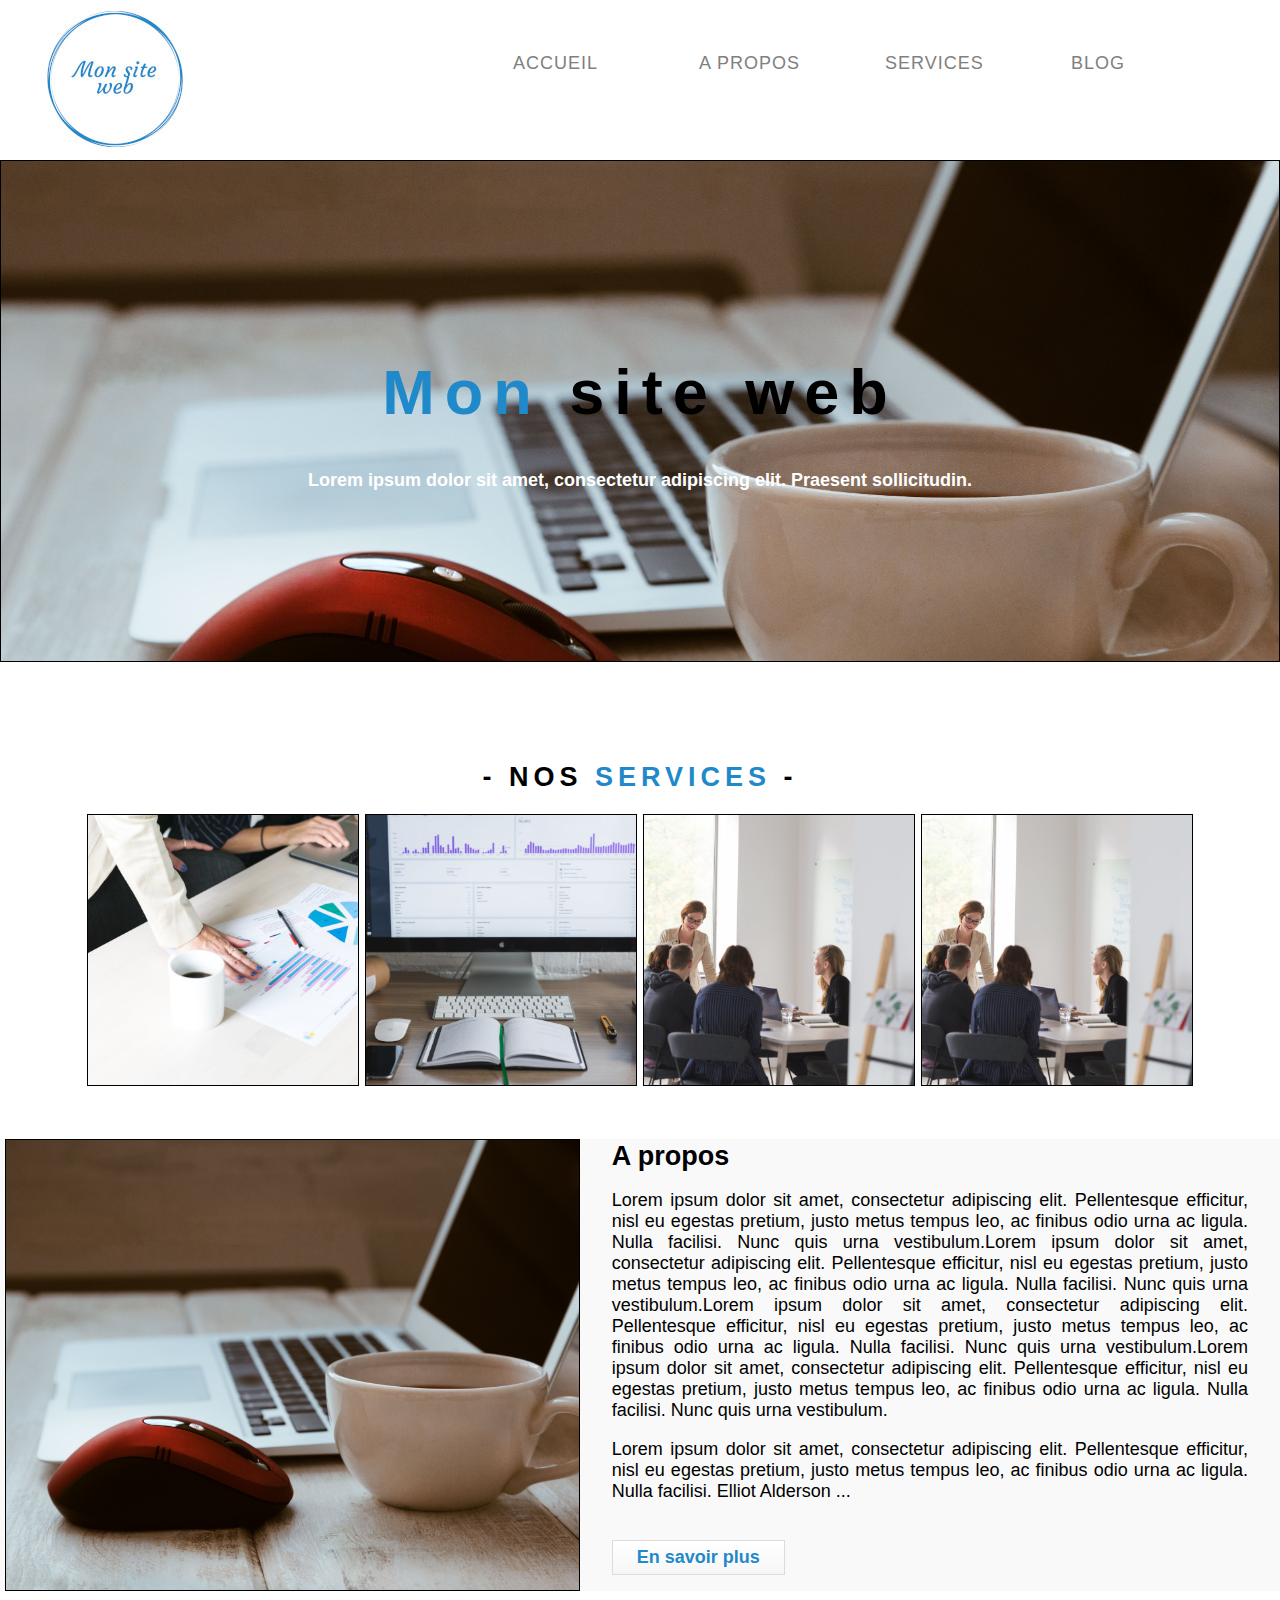
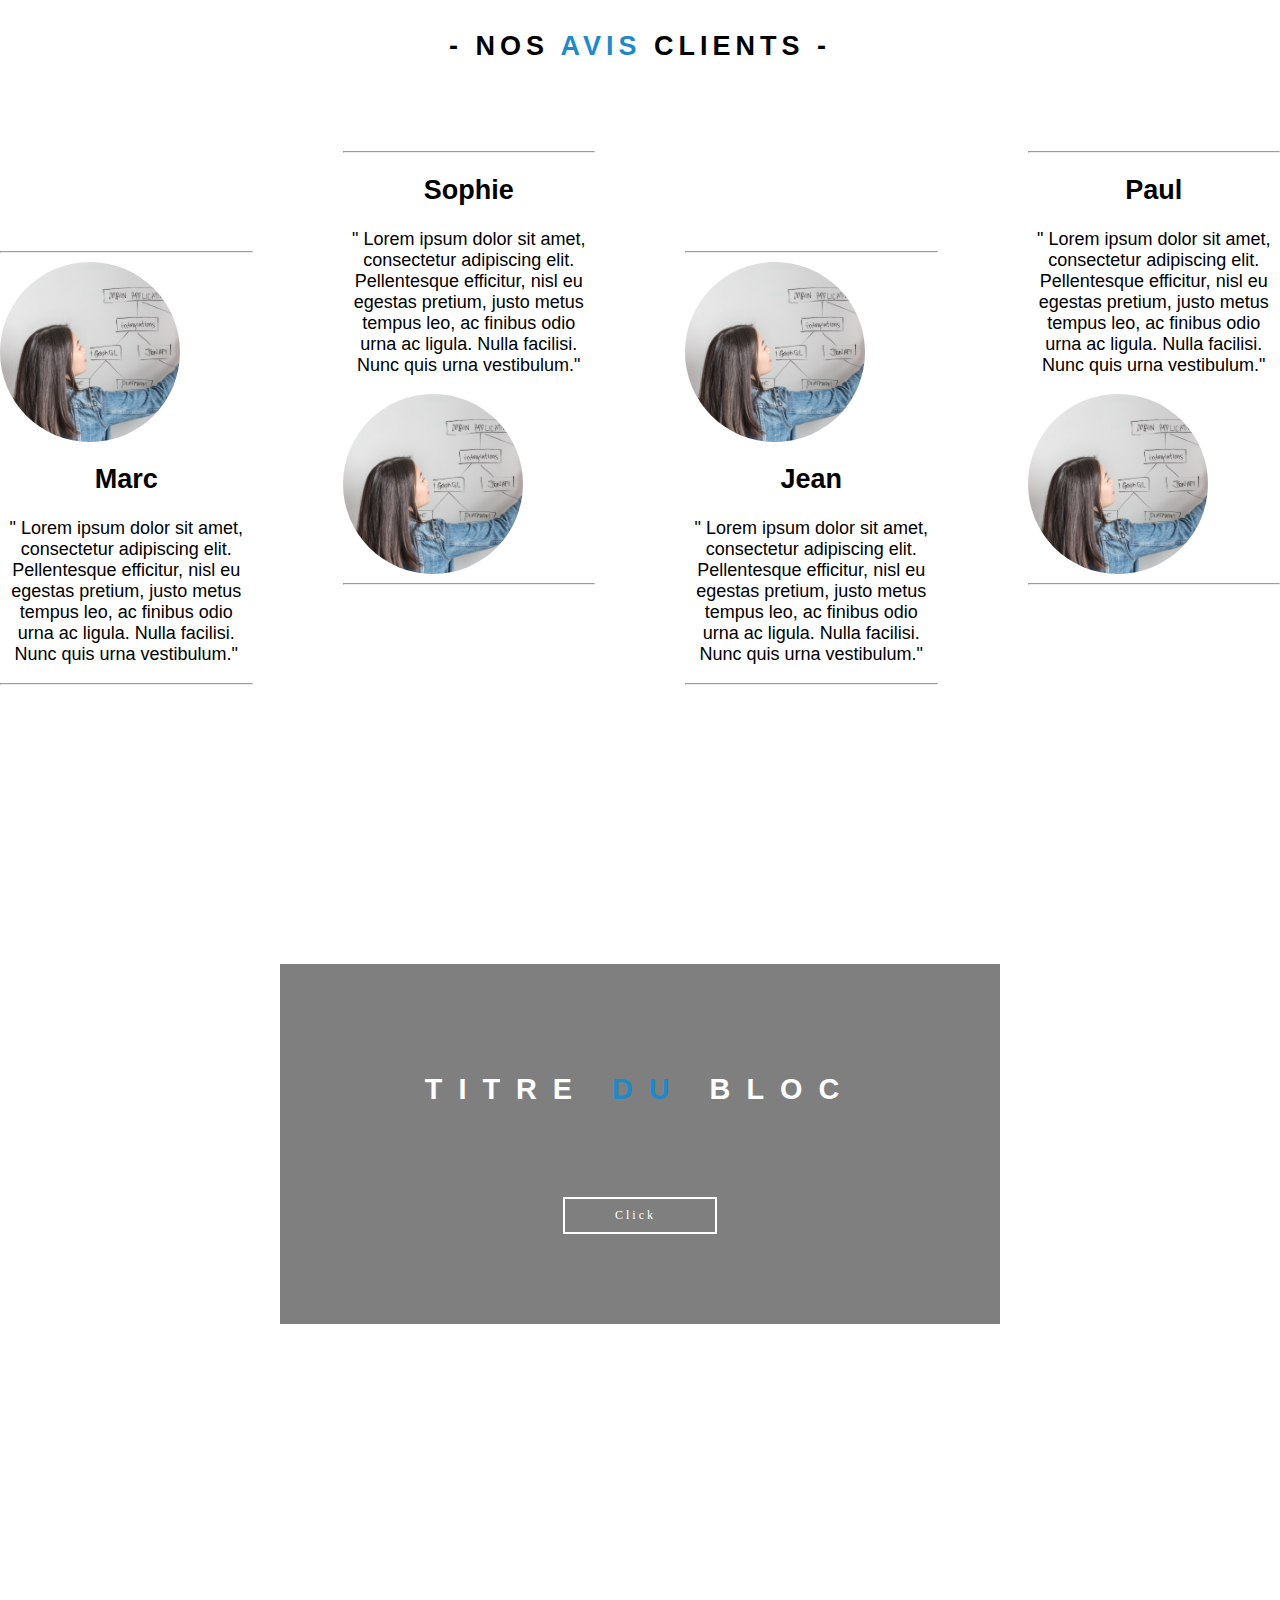
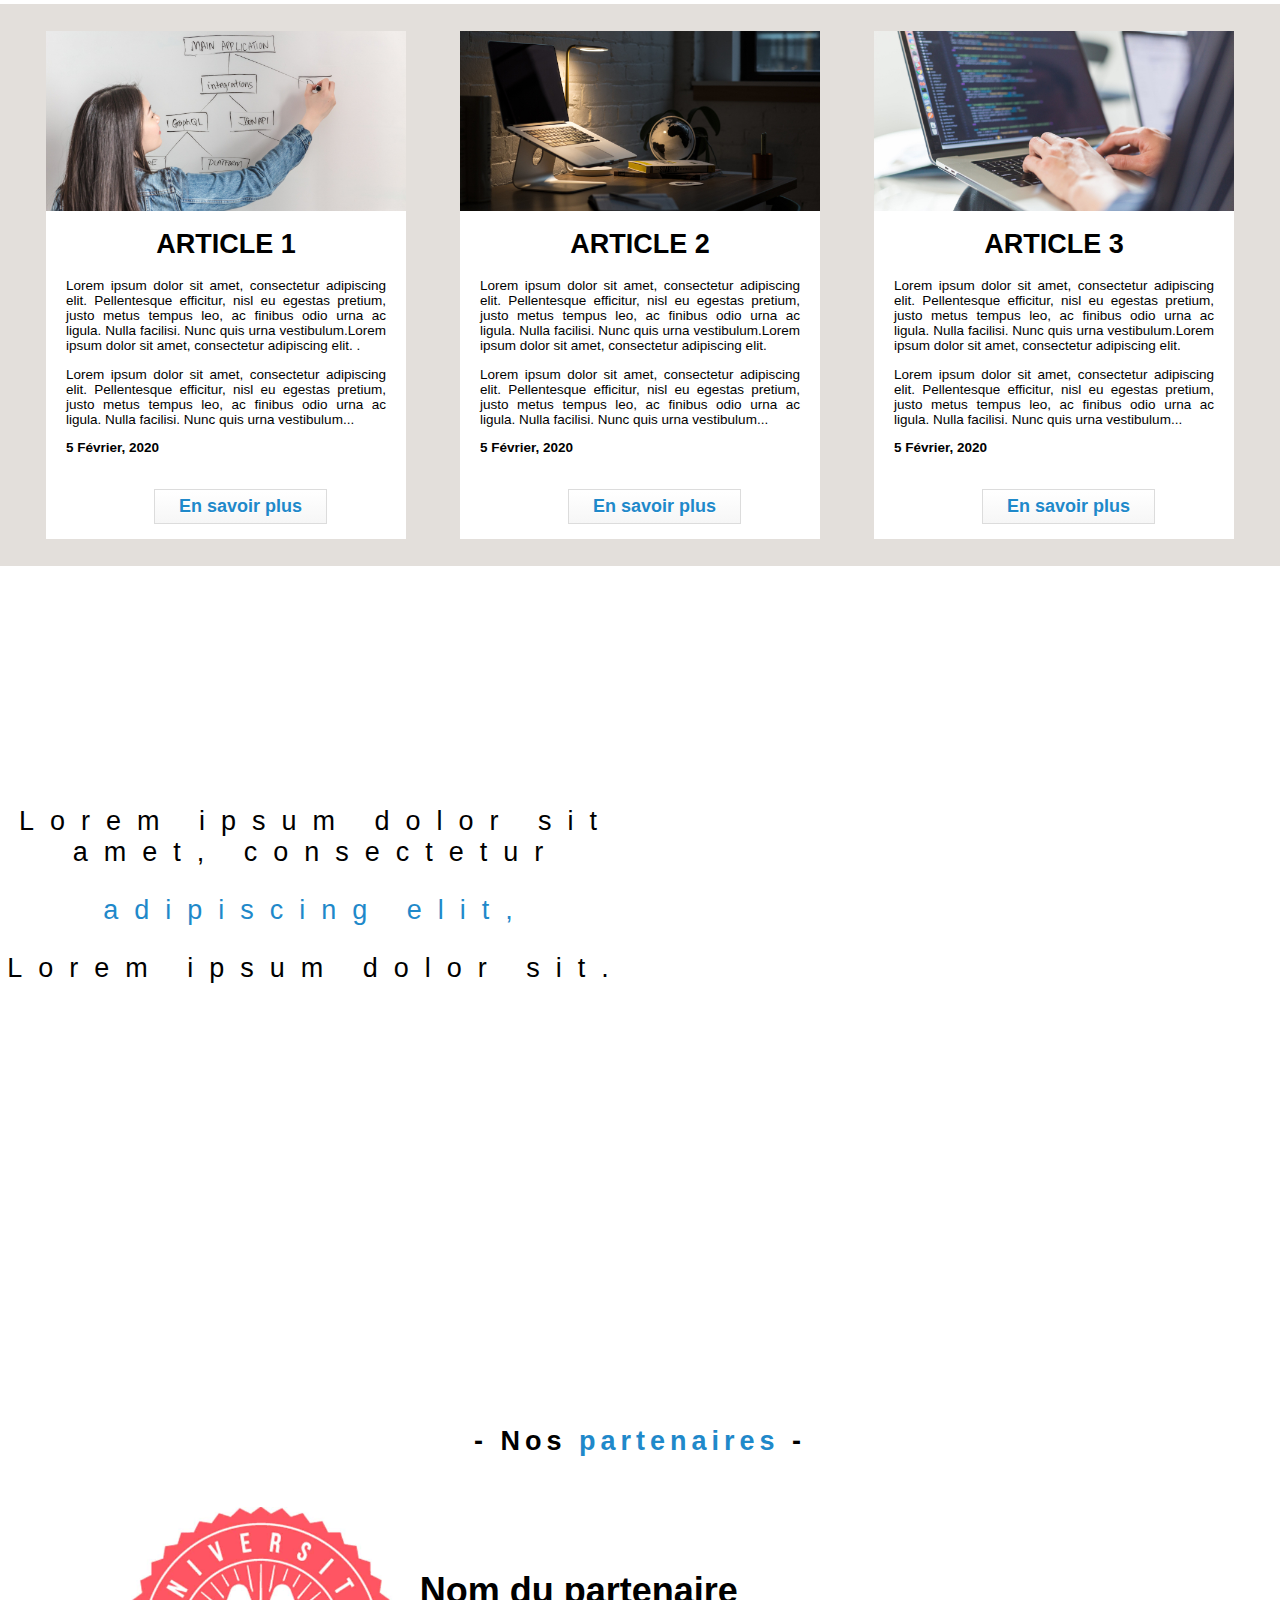
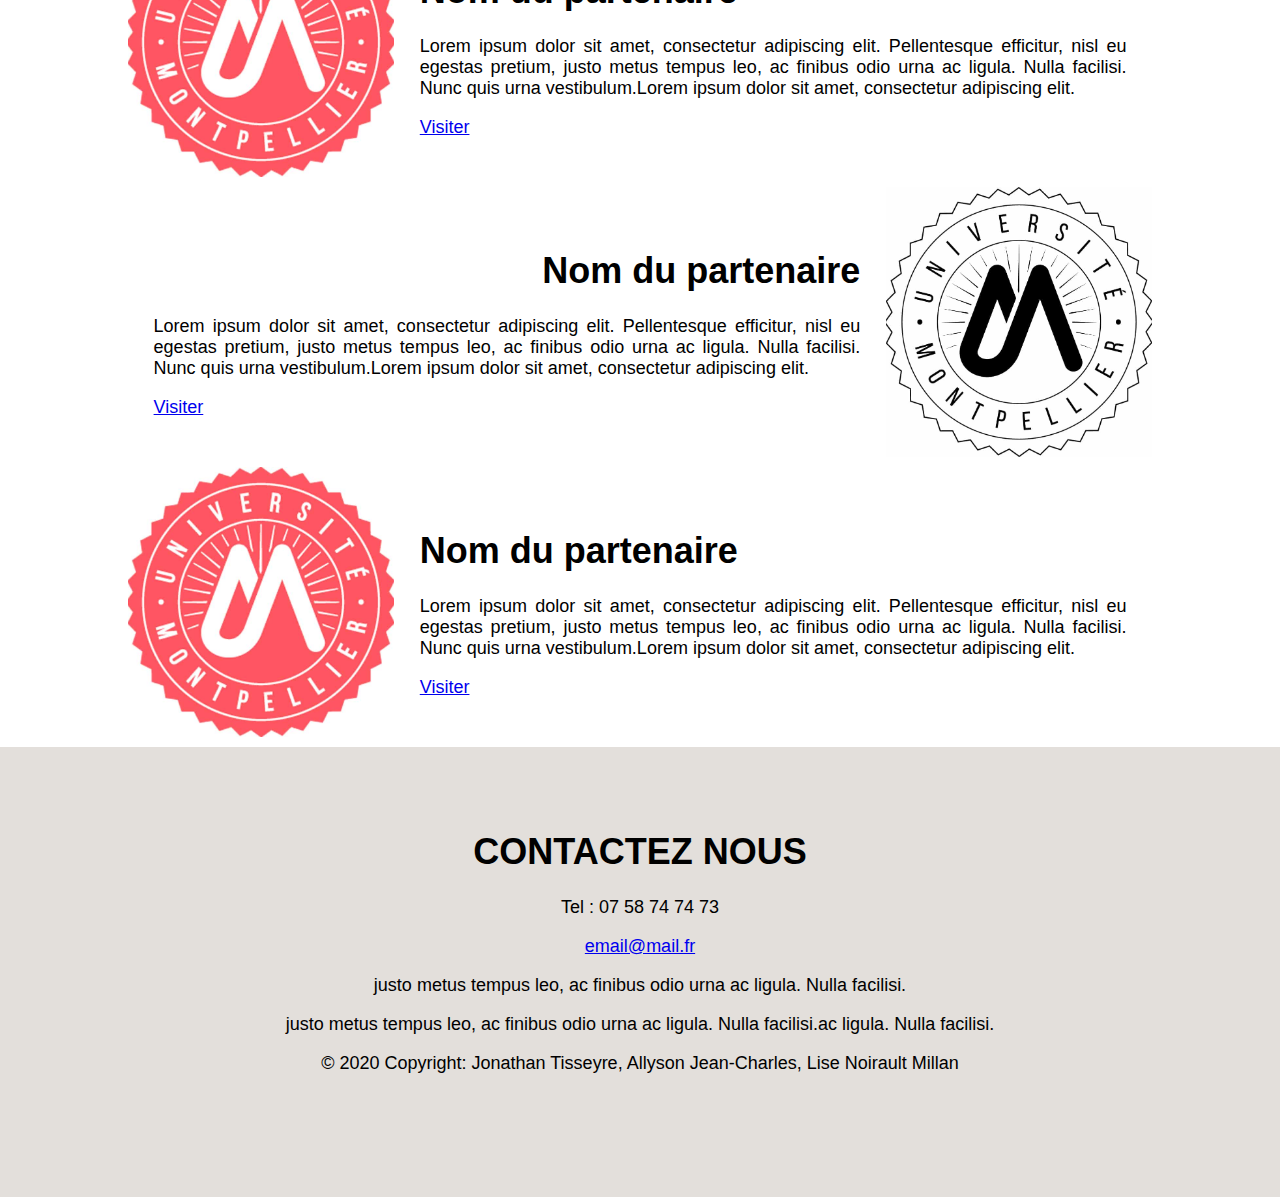
<file: index.html>
<!DOCTYPE html>
<html lang="fr">
    <head>
        <meta charset="utf-8">
        <meta name="viewport" content="width=device-width, initial-scale=1.0">
        <title>Mon site</title>
        <link rel="stylesheet" href="./css/style.css">
    </head>

    <body>
        <!-- ============================== NAVBAR ============================== -->
        <div class="navbar">
            <a class="navbar-brand" href="index.html">
                <img src="images/logo.jpg" alt="logo">
            </a>
            <div id="fondmenu">
                <ul id="menu">
                    <li><a href="./index.html">ACCUEIL</a></li>
                    <li><a href="./hmtl/Apropos.html">A PROPOS</a></li>
                    <li><a href="./hmtl/construction.html">SERVICES</a></li>
                    <li><a href="./hmtl/construction.html">BLOG</a></li>
                </ul>
            </div>
        </div>
        <!-- ============================== HEADER ============================== -->
        <header class="aProposHeader">
            <div class="header">
                <h1><span style="color:#1f89ca;">Mon</span> site web</h1>
                <p>Lorem ipsum dolor sit amet, consectetur adipiscing elit. Praesent sollicitudin.</p>
            </div>

        </header>
        <!-- ============================== SECTIoN 1 ============================== -->
        <div id="section1">
            <h1>
                - NOS <span>SERVICES</span> -
            </h1>
            <div class="services">
                <div class="services1et2">
                    <div class="service1">
                        <a href="./hmtl/construction.html" style="text-decoration: none">
                            <div class="img1 imgs ">
                                <div class="hoover">
                                    <h3>service 1</h3>
                                </div>
                            </div>
                        </a>
                    </div>
                    <div class="service2">
                        <a href="/hmtl/construction.html" style="text-decoration: none">
                            <div class="img2 imgs ">
                                <div class="hoover">
                                    <h3>service 2</h3>
                                </div>
                            </div>
                        </a>
                    </div>
                </div>
                <div class="services2et3">
                    <div class="service3">
                        <a href="/hmtl/construction.html" style="text-decoration: none">
                            <div class="img3 imgs ">
                                <div class="hoover">
                                    <h3>service 3</h3>
                                </div>
                            </div>
                        </a>
                    </div>
                    <div class="service4">
                        <a href="/hmtl/construction.html" style="text-decoration: none">
                            <div class="img3 imgS">
                                <div class="hoover">
                                    <h3>service 3</h3>
                                </div>
                            </div>
                        </a>
                    </div>
                </div>
            </div>


        </div>


        <!-- ============================== ABOUT ============================== -->


        <div class="about">
            <div class="img-about"></div>
            <div class="txt-about">
                <h1>A propos</h1>
                <p>Lorem ipsum dolor sit amet, consectetur adipiscing elit. Pellentesque efficitur, nisl eu egestas pretium, justo metus tempus leo, ac finibus odio urna ac ligula. Nulla facilisi. Nunc quis urna vestibulum.Lorem ipsum dolor sit amet, consectetur adipiscing elit. Pellentesque efficitur, nisl eu egestas pretium, justo metus tempus leo, ac finibus odio urna ac ligula. Nulla facilisi. Nunc quis urna vestibulum.Lorem ipsum dolor sit amet, consectetur adipiscing elit. Pellentesque efficitur, nisl eu egestas pretium, justo metus tempus leo, ac finibus odio urna ac ligula. Nulla facilisi. Nunc quis urna vestibulum.Lorem ipsum dolor sit amet, consectetur adipiscing elit. Pellentesque efficitur, nisl eu egestas pretium, justo metus tempus leo, ac finibus odio urna ac ligula. Nulla facilisi. Nunc quis urna vestibulum.</p>
                <p>Lorem ipsum dolor sit amet, consectetur adipiscing elit. Pellentesque efficitur, nisl eu egestas pretium, justo metus tempus leo, ac finibus odio urna ac ligula. Nulla facilisi. Elliot Alderson ...</p>

                <a href="./hmtl/Apropos.html" class="myButton">En savoir plus</a>
            </div>
        </div>

        <!-- ============================== NOMMER PLUS TARD ============================== -->
        <div class="titleTesti">
            <h1>- NOS <span>AVIS</span> CLIENTS -</h1>
        </div>
        <div class="testi">
            <div></div>
            <div class="block1"><hr>
                <div class="imgTesti">
                </div>
                <div class="text-testi">
                    <h2>Marc</h2>
                    <p>&quot;	Lorem ipsum dolor sit amet, consectetur adipiscing elit. Pellentesque efficitur, nisl eu egestas pretium, justo metus tempus leo, ac finibus odio urna ac ligula. Nulla facilisi. Nunc quis urna vestibulum.&quot;	</p>
                </div><hr>
            </div>
            <div class="block2"><hr>
                <div class="text-testi">
                    <h2>Sophie</h2>
                    <p>&quot;	Lorem ipsum dolor sit amet, consectetur adipiscing elit. Pellentesque efficitur, nisl eu egestas pretium, justo metus tempus leo, ac finibus odio urna ac ligula. Nulla facilisi. Nunc quis urna vestibulum.&quot;</p>
                </div>
                <div class="imgTesti"></div><hr>
            </div>
            <div class="block3"><hr>
                <div class="imgTesti"></div>
                <div class="text-testi">
                    <h2>Jean</h2>
                    <p>&quot;	Lorem ipsum dolor sit amet, consectetur adipiscing elit. Pellentesque efficitur, nisl eu egestas pretium, justo metus tempus leo, ac finibus odio urna ac ligula. Nulla facilisi. Nunc quis urna vestibulum.&quot;	</p>
                </div><hr>
            </div>
            <div class="block4"><hr>
                <div class="text-testi">
                    <h2>Paul</h2>
                    <p>&quot;	Lorem ipsum dolor sit amet, consectetur adipiscing elit. Pellentesque efficitur, nisl eu egestas pretium, justo metus tempus leo, ac finibus odio urna ac ligula. Nulla facilisi. Nunc quis urna vestibulum.&quot;</p>
                </div>
                <div class="imgTesti"></div><hr>
            </div>
        </div>


        <div class="back-img">
            <div class="bloc-opac">
                <h1>TITRE <span style="color:#1f89ca;">DU</span> BLOC</h1>
                <a href="/hmtl/construction.html" class="myButton2">Click</a>
            </div>
        </div>

        <!-- ============================== BLOG ============================== -->

        <div class="blogHomePage">
            <div class="article1HomePage marginArticles">
                <div class="imgArticle1HomePage imgCenterArticle"></div>
                <div class="txtArticleHomePage">
                    <h1>ARTICLE 1</h1>
                    <p>Lorem ipsum dolor sit amet, consectetur adipiscing elit. Pellentesque efficitur, nisl eu egestas pretium, justo metus tempus leo, ac finibus odio urna ac ligula. Nulla facilisi. Nunc quis urna vestibulum.Lorem ipsum dolor sit amet, consectetur adipiscing elit. .</p>
                    <p>Lorem ipsum dolor sit amet, consectetur adipiscing elit. Pellentesque efficitur, nisl eu egestas pretium, justo metus tempus leo, ac finibus odio urna ac ligula. Nulla facilisi. Nunc quis urna vestibulum...</p>
                    <p style="font-weight: bold">5 Février, 2020</p>
                    <a href="/hmtl/construction.html" class="myButton">En savoir plus</a>
                </div>
            </div>
            <div class="article2HomePage marginArticles">
                <div class="imgArticle2HomePage imgCenterArticle"></div>
                <div class="txtArticleHomePage">
                    <h1>ARTICLE 2</h1>
                    <p>Lorem ipsum dolor sit amet, consectetur adipiscing elit. Pellentesque efficitur, nisl eu egestas pretium, justo metus tempus leo, ac finibus odio urna ac ligula. Nulla facilisi. Nunc quis urna vestibulum.Lorem ipsum dolor sit amet, consectetur adipiscing elit.</p>
                    <p>Lorem ipsum dolor sit amet, consectetur adipiscing elit. Pellentesque efficitur, nisl eu egestas pretium, justo metus tempus leo, ac finibus odio urna ac ligula. Nulla facilisi. Nunc quis urna vestibulum...</p>
                    <p style="font-weight: bold">5 Février, 2020</p>
                    <a href="/hmtl/construction.html" class="myButton">En savoir plus</a>
                </div>

            </div>
            <div class="article3HomePage marginArticles">
                <div class="imgArticle3HomePage imgCenterArticle"></div>
                <div class="txtArticleHomePage">
                    <h1>ARTICLE 3</h1>
                    <p>Lorem ipsum dolor sit amet, consectetur adipiscing elit. Pellentesque efficitur, nisl eu egestas pretium, justo metus tempus leo, ac finibus odio urna ac ligula. Nulla facilisi. Nunc quis urna vestibulum.Lorem ipsum dolor sit amet, consectetur adipiscing elit. </p>
                    <p>Lorem ipsum dolor sit amet, consectetur adipiscing elit. Pellentesque efficitur, nisl eu egestas pretium, justo metus tempus leo, ac finibus odio urna ac ligula. Nulla facilisi. Nunc quis urna vestibulum...</p>
                    <p style="font-weight: bold">5 Février, 2020</p>
                    <a href="/hmtl/construction.html" class="myButton">En savoir plus</a>
                </div>
            </div>
        </div>
        <!-- ============================== NOMMER PLUS TARD ============================== -->

        <div class="back-img2">
            <div class="bloc-opac2">
                <div class="txtBackImg2">
                    <p>Lorem ipsum dolor sit amet, consectetur</p>
                    <p style="color:#1f89ca;">adipiscing elit,</p>
                    <p>Lorem ipsum dolor sit.</p>
                </div>
            </div>
        </div>

        <!-- ============================== NOS PARTENAIRES ============================== -->

        <div class="titlePartenaires">
            <h1>- Nos <span style="color:#1f89ca;">partenaires</span> -</h1>
        </div>
        <div class="partenaire1">
            <div class="imgPartenaire1">
            </div>
            <div class="contentPartenaire">
                <h1>Nom du partenaire</h1>
                <p>Lorem ipsum dolor sit amet, consectetur adipiscing elit. Pellentesque efficitur, nisl eu egestas pretium, justo metus tempus leo, ac finibus odio urna ac ligula. Nulla facilisi. Nunc quis urna vestibulum.Lorem ipsum dolor sit amet, consectetur adipiscing elit.</p>
                <a href="https://www.montpellier-management.fr/" target="_blank">Visiter</a>
            </div>
        </div>
        <div class="partenaire1">

            <div class="contentPartenaire">
                <h1 style="text-align: right;">Nom du partenaire</h1>
                <p>Lorem ipsum dolor sit amet, consectetur adipiscing elit. Pellentesque efficitur, nisl eu egestas pretium, justo metus tempus leo, ac finibus odio urna ac ligula. Nulla facilisi. Nunc quis urna vestibulum.Lorem ipsum dolor sit amet, consectetur adipiscing elit.</p>
                <a href="https://www.montpellier-management.fr/" target="_blank">Visiter</a>
            </div>
            <div class="imgPartenaire2">
            </div>
        </div>
        <div class="partenaire1">
            <div class="imgPartenaire3">
            </div>
            <div class="contentPartenaire">
                <h1>Nom du partenaire</h1>
                <p>Lorem ipsum dolor sit amet, consectetur adipiscing elit. Pellentesque efficitur, nisl eu egestas pretium, justo metus tempus leo, ac finibus odio urna ac ligula. Nulla facilisi. Nunc quis urna vestibulum.Lorem ipsum dolor sit amet, consectetur adipiscing elit.</p>
                <a href="https://www.montpellier-management.fr/" target="_blank">Visiter</a>
            </div>
        </div>

        <!-- ============================== FOOTER ============================== -->

        <footer>
            <div class="contentFooter">
                <h1>CONTACTEZ NOUS</h1>
                <p>Tel : 07 58 74 74 73</p>
                <a href="#">email@mail.fr</a>
                <p>justo metus tempus leo, ac finibus odio urna ac ligula. Nulla facilisi.</p>
                <p>justo metus tempus leo, ac finibus odio urna ac ligula. Nulla facilisi.ac ligula. Nulla facilisi.</p>
                <p>© 2020 Copyright: Jonathan Tisseyre, Allyson Jean-Charles, Lise Noirault Millan</p>
            </div>
        </footer>
    </body>
</html>
</file>
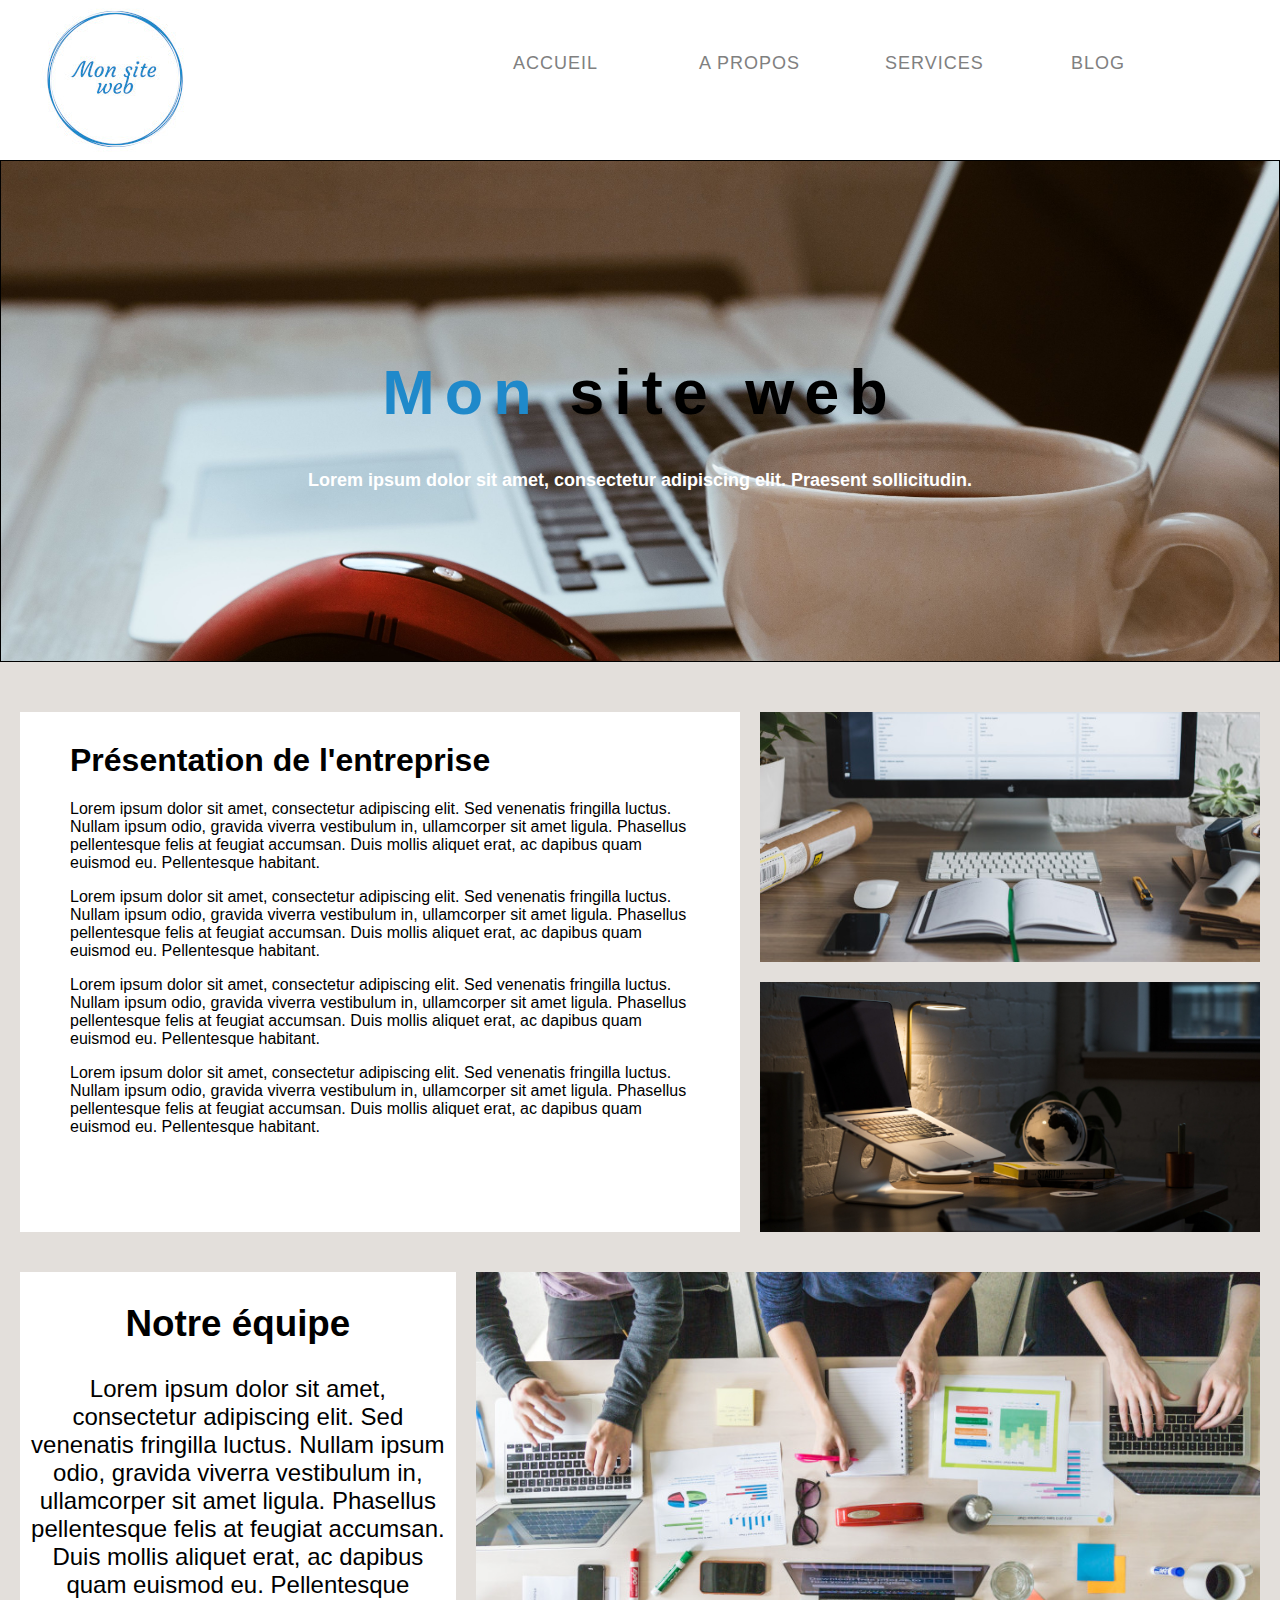
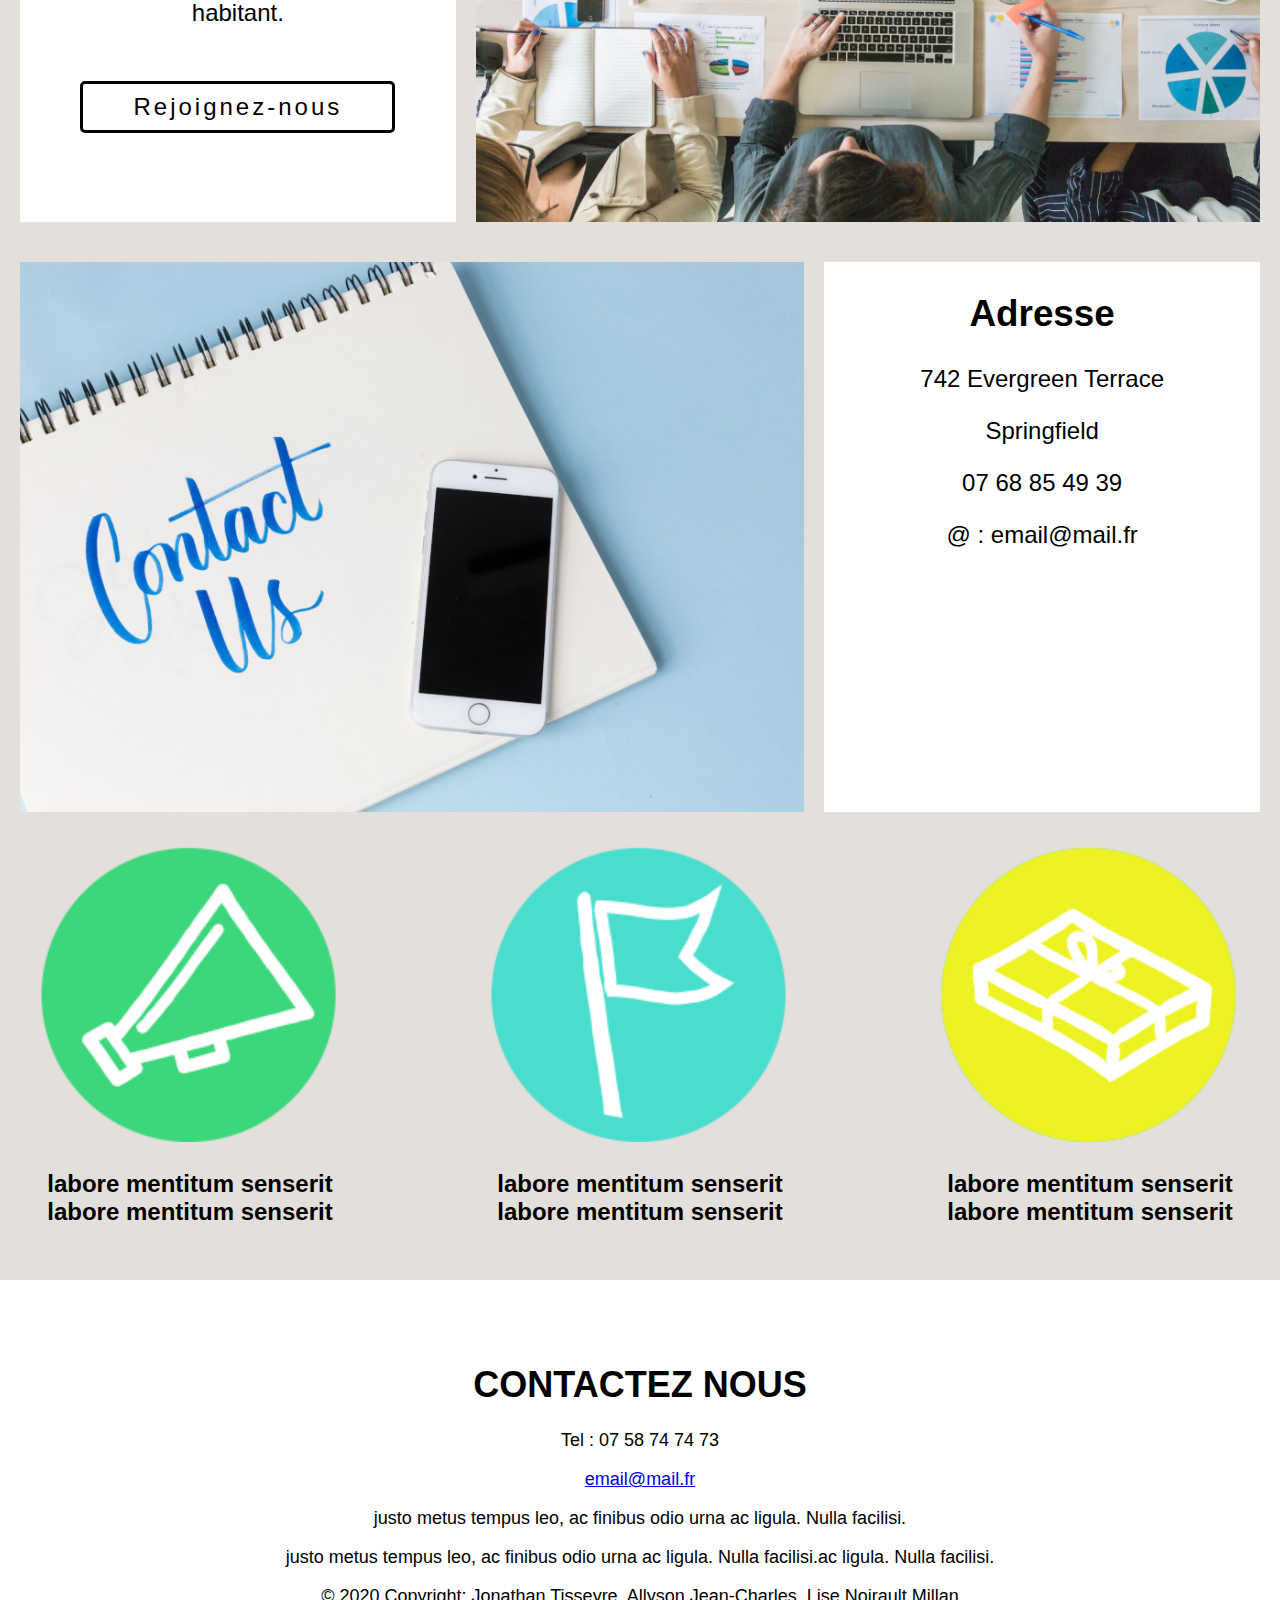
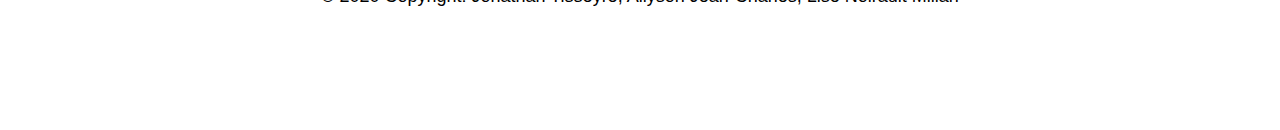
<file: hmtl/Apropos.html>
<!DOCTYPE html>
<html lang="fr">
    <head>
        <meta charset="utf-8">
        <meta name="viewport" content="width=device-width, initial-scale=1.0">
        <title>A propos</title>
        <link rel="stylesheet" href="../css/style.css" />
    </head>

    <body>
        <!-- ============================== NAVBAR ============================== -->
        <div class="navbar">
           <a class="navbar-brand" href="index.html">
                <img src="../images/logo.jpg" alt="logo">
            </a>
            <div id="fondmenu">
                <ul id="menu">
                    <li><a href="../index.html">ACCUEIL</a></li>
                    <li><a href="#">A PROPOS</a></li>
                    <li><a href="../hmtl/construction.html">SERVICES</a></li>
                    <li><a href="../hmtl/construction.html">BLOG</a></li>
                </ul>
            </div>
        </div>
        <!-- ============================== HEADER ============================== -->
        <header class="aProposHeader">
            <div class="header">
                <h1><span style="color:#1f89ca;">Mon</span> site web</h1>
                <p>Lorem ipsum dolor sit amet, consectetur adipiscing elit. Praesent sollicitudin.</p>
            </div>

        </header>

        <!-- ============================== TEXTE DE PRESENTATION DE L'ENTREPRISE ============================== -->

        <div class="presentation">
            <div class="txtPresentation">
                <h1>Présentation de l'entreprise</h1>
                <p>Lorem ipsum dolor sit amet, consectetur adipiscing elit. Sed venenatis fringilla luctus. Nullam ipsum odio, gravida viverra vestibulum in, ullamcorper sit amet ligula. Phasellus pellentesque felis at feugiat accumsan. Duis mollis aliquet erat, ac dapibus quam euismod eu. Pellentesque habitant.</p>
                <p>Lorem ipsum dolor sit amet, consectetur adipiscing elit. Sed venenatis fringilla luctus. Nullam ipsum odio, gravida viverra vestibulum in, ullamcorper sit amet ligula. Phasellus pellentesque felis at feugiat accumsan. Duis mollis aliquet erat, ac dapibus quam euismod eu. Pellentesque habitant.</p>
                <p>Lorem ipsum dolor sit amet, consectetur adipiscing elit. Sed venenatis fringilla luctus. Nullam ipsum odio, gravida viverra vestibulum in, ullamcorper sit amet ligula. Phasellus pellentesque felis at feugiat accumsan. Duis mollis aliquet erat, ac dapibus quam euismod eu. Pellentesque habitant.</p>
                <p>Lorem ipsum dolor sit amet, consectetur adipiscing elit. Sed venenatis fringilla luctus. Nullam ipsum odio, gravida viverra vestibulum in, ullamcorper sit amet ligula. Phasellus pellentesque felis at feugiat accumsan. Duis mollis aliquet erat, ac dapibus quam euismod eu. Pellentesque habitant.</p>
            </div>
            <div class="imgsPresentation">
                <div class="img1Presentation"></div>
                <div class="img2Presentation"></div>
            </div>
        </div>
        <!-- ============================== ADRESSE ============================== -->
        <div class="equipe">
            <div class="txtEquipe">
                <h2>Notre équipe</h2>
                <p>Lorem ipsum dolor sit amet, consectetur adipiscing elit. Sed venenatis fringilla luctus. Nullam ipsum odio, gravida viverra vestibulum in, ullamcorper sit amet ligula. Phasellus pellentesque felis at feugiat accumsan. Duis mollis aliquet erat, ac dapibus quam euismod eu. Pellentesque habitant.</p>
                <a href="../hmtl/construction.html" class="joinUs">Rejoignez-nous</a>

            </div>
            <div class="imgEquipe"></div>
        </div>
        <!-- ================== EQUIPE ============== -->


        <div class="adresse">
            <div class="imgAdresse"></div>
            <div class="txtAdresse">
                <h2>Adresse</h2>
                <p>742 Evergreen Terrace</p>
                <p>Springfield</p>
                <p>07 68 85 49 39</p>
                <a href="#">@ :  email@mail.fr</a>
            </div>

        </div>

        <!-- ==================================== IMAGES CERCLE COULEUR =================== -->
        <div class="imgColor">
            <div  class="imgVerte">
                <a href="#">
                    <img
                         src="../images/imgVerte.jpg"
                         height="300px"
                         width="300px"
                         />
                </a>
                <p>labore mentitum senserit<br>labore mentitum senserit</p>
            </div>
            <div class="imgBleu">
                <a href="#">
                    <img
                         src="../images/imgBmleu.jpg"
                         height="300px"
                         width="300px"
                         />
                </a>
                <p>labore mentitum senserit<br>labore mentitum senserit</p>
            </div>
            <div class="imgJaune">
                <a href="#">
                    <img
                         src="../images/imgJaune.jpg"
                         height="300px"
                         width="300px"
                         />
                </a>
                <p>labore mentitum senserit<br>labore mentitum senserit</p>
            </div>
        </div>
        <footer class="footerApropos">
            <div class="contentFooter">
                <h1>CONTACTEZ NOUS</h1>
                <p>Tel : 07 58 74 74 73</p>
                <a href="#">email@mail.fr</a>
                <p>justo metus tempus leo, ac finibus odio urna ac ligula. Nulla facilisi.</p>
                <p>justo metus tempus leo, ac finibus odio urna ac ligula. Nulla facilisi.ac ligula. Nulla facilisi.</p>
                <p>© 2020 Copyright: Jonathan Tisseyre, Allyson Jean-Charles, Lise Noirault Millan</p>
            </div>
        </footer>
    </body>
</html>
</file>
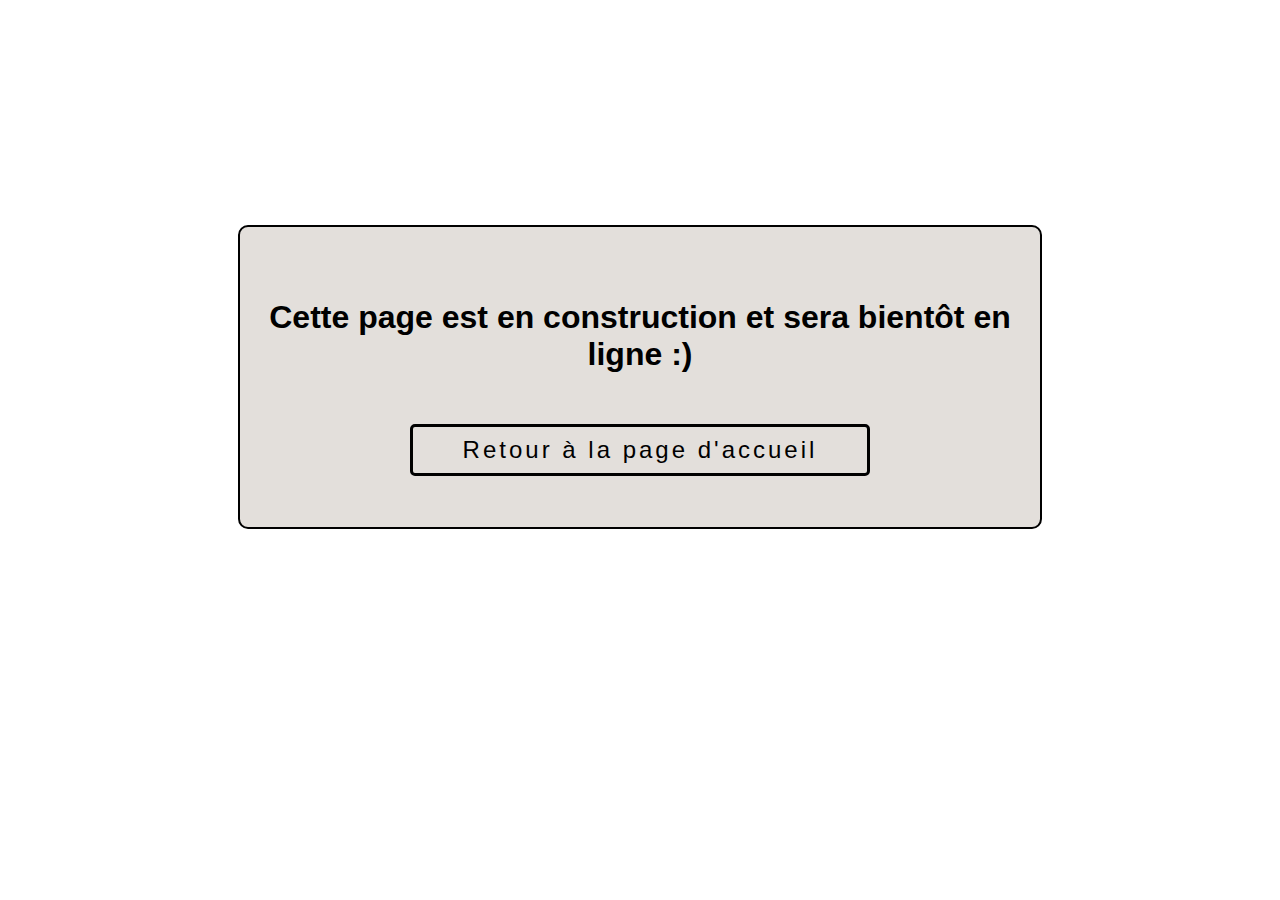
<file: hmtl/construction.html>
<!DOCTYPE html>
<html lang="fr">
    <head>
        <meta charset="utf-8">
        <meta name="viewport" content="width=device-width, initial-scale=1.0">
        <title>En Construction</title>
        <link rel="stylesheet" href="../css/style.css" />
    </head>
    <body>
        <div class="blocEnConstruction">
            <div class="enConstruction">
                <h1> Cette page est en construction et sera bientôt en ligne :)</h1>
                <a href="../index.html" class="joinUs">Retour à la page d'accueil</a>
            </div>
        </div>
    </body>
</html>
</file>
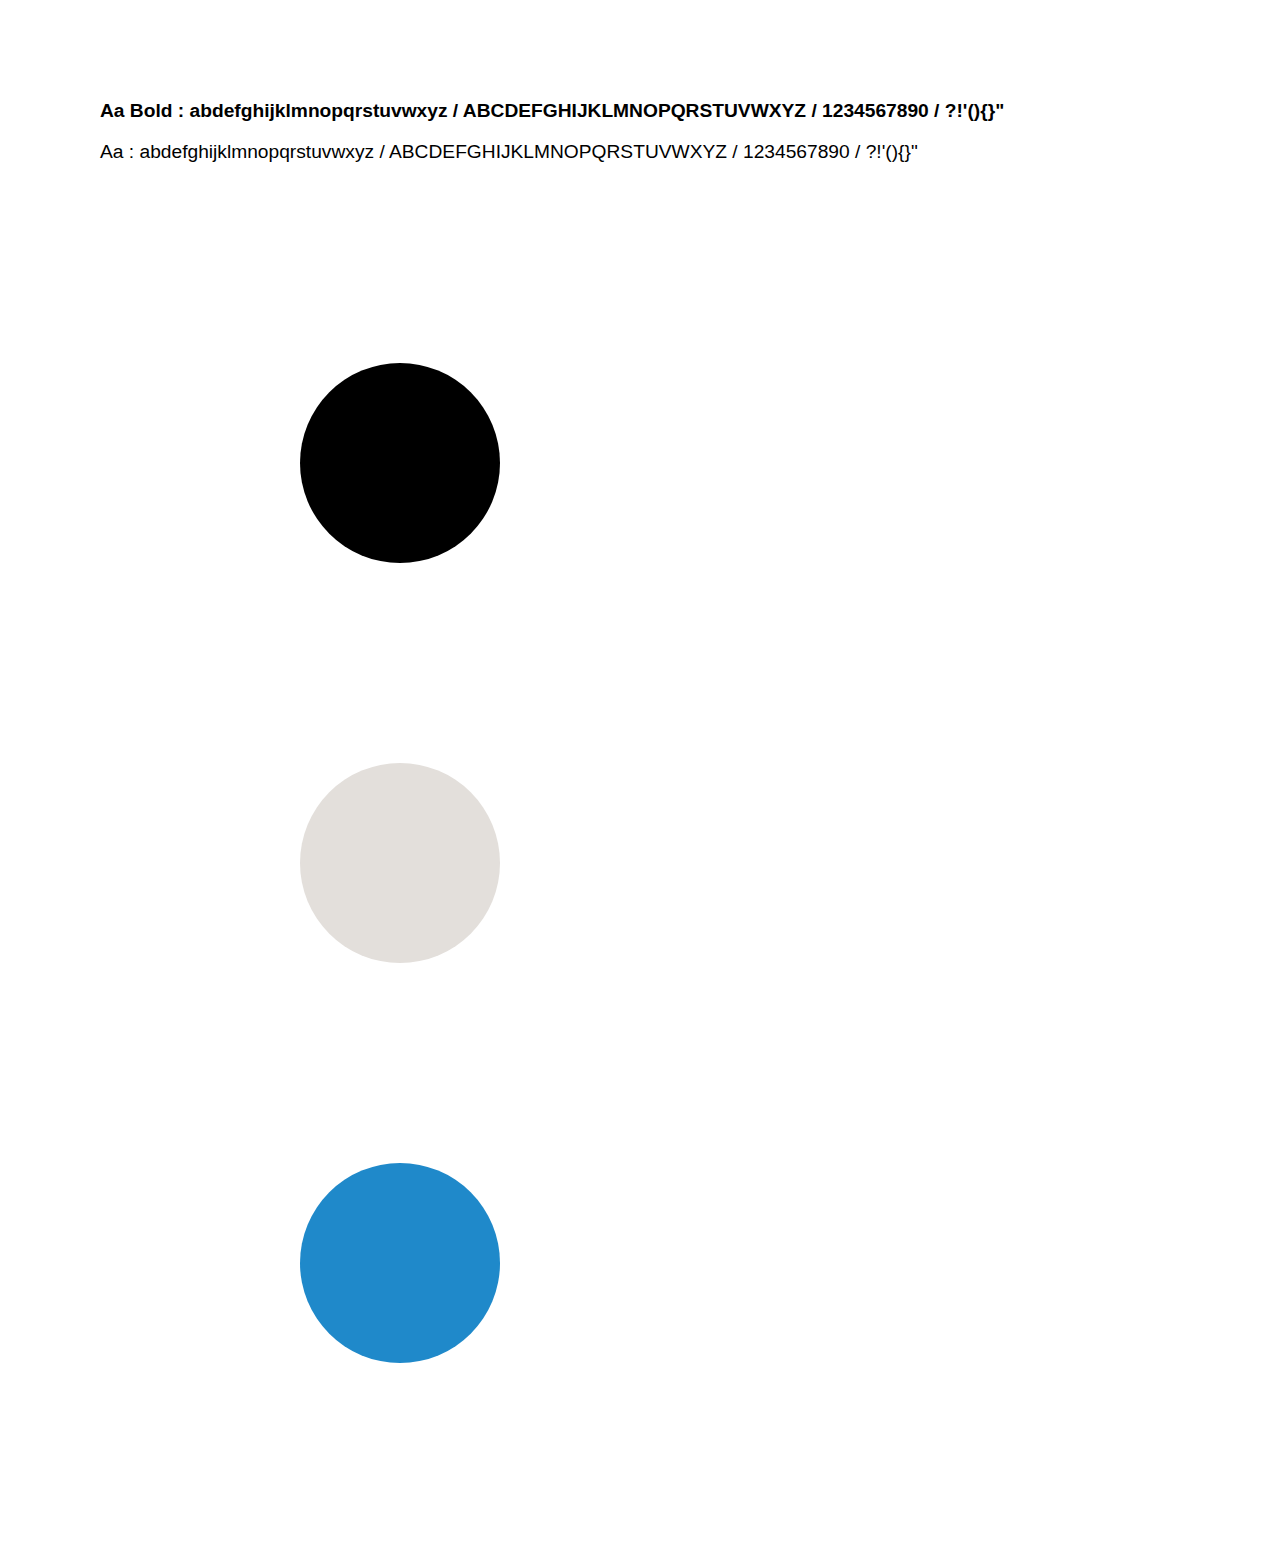
<file: hmtl/cursive.html>
<!DOCTYPE html>
<html lang="fr">
    <head>
        <meta charset="utf-8">
        <meta name="viewport" content="width=device-width, initial-scale=1.0">
        <title>En Construction</title>
        <link rel="stylesheet" href="/css/style.css" />
    </head>
    <body style="margin: 100px;">
       <p style="font-weight: bold; font-size: 1.2rem;">Aa Bold : abdefghijklmnopqrstuvwxyz / ABCDEFGHIJKLMNOPQRSTUVWXYZ / 1234567890 / ?!'(){}"</p>
       <p style="font-size: 1.2rem;">Aa : abdefghijklmnopqrstuvwxyz / ABCDEFGHIJKLMNOPQRSTUVWXYZ / 1234567890 / ?!'(){}"</p>

        <div style="background-color: black; height: 200px; width: 200px;  border-radius: 900px; margin: 200px"></div>
        <div style="background-color: #e3dfdb; height: 200px; width: 200px;  border-radius: 900px; margin: 200px"></div>
        <div style="background-color: #1f89ca; height: 200px; width: 200px;  border-radius: 900px; margin: 200px"></div>
    </body>
</html>
</file>
<file: css/style.css>
body {
    font-family: sans-serif;
    margin: auto;
}
.navbar {
    display: flex;
    flex-direction: row;
}

.navbar-brand {
    margin-left: 40px;
}


#fondmenu {
    height: 50px;
    margin-top: 50px;
    margin-left: 25%;
}

#menu {
    display: table;
    padding: 0;
    margin-top: 0px;
}

#menu li {
    display: table-cell;
    padding: 3px;
    width: 180px;
}

#menu li a {
    text-decoration: none;
    color: grey;
    letter-spacing: 1px;
    font-size: 2vh;
}
header {
    text-align: center;
    margin-bottom: 100px;
    background-color: #f9f9f9;
    height: 300px;
    width: auto;
    display: flex;
    align-items: center;
    justify-content: center;
    border: solid black .5px;
}

.header h1 {
    color: black;
    letter-spacing: 10px;
    font-size: 7vh;
    font-weight: bold;

}

.header p {
    color: grey;
    margin-top: 0;
    font-weight: bold;
    font-size: 2vh;
}

/* ========== SECTION 1 ========= */

#section1 {
    margin-top: 100px;
}

#section1 h1 {
    text-align: center;
    letter-spacing: 5px;
    font-size: 3vh;
}

#section1 h1 span {
    color: #1f89ca;
}
.services {
    display: flex;
    flex-direction: row;
    justify-content: center;
}

.services1et2 {
    display: flex;
}

.services2et3 {
    display: flex;
}

.services span {
    color: black;
}



/* Toutes les images sont libres de droit et dispo sur Burst */
.img1 {
    background-image: url(../images/office-woman-hands-on-report2.jpg);
    background-position: center;
    background-size: cover;
    border: solid black 1px;
    margin: 3px;
    width:30vh;
    height:30vh;

}

.img2 {
    background-image: url(../images/mac-computer-on-desk.jpg);
    background-position: center;
    background-size: cover;
    border: solid black 1px;
    margin: 3px;
    width:30vh;
    height:30vh;
}

.img3 {
    background-image: url(../images/office-team-business-meeting.jpg);
    background-position: center;
    background-size: cover;
    border: solid black 1px;
    margin: 3px;
    width:30vh;
    height:30vh;
}

.hoover{
    background-color: white;
    opacity: 0;
    transition: all 0.5s ease-in-out;
    height: 30vh;
    width: 30vh;
}
.hoover h3 {
    text-align: center;
    color: black;
    letter-spacing: 0.5rem;
    margin: 0;
    font-size: 3vh;
    padding-top: 40%;
    font-weight: bold;
}

.hoover:hover{
    opacity: 0.5;
}

/* ========== About Us ========= */


.about {
    display: flex;
    align-items: center;
    background-color: #f9f9f9;
    height: 25%;
    width: auto;
    margin-top: 50px;
    margin-bottom: 40px
}

.img-about {
    background-image: url(../images/image1.jpg);
    background-position: center;
    background-size: cover;
    border: solid black 1.5px;
    width: 90vh;
    height: 50vh;
    margin-left: 5px;
}

.txt-about {
    width: 100vh;
    height: auto;
    text-align: justify;
    margin-left: 2.5%;
    margin-right: 2.5%;
}

.txt-about h1 {
    margin-top: -4px;
    font-size: 3vh;
}

.txt-about p {
    font-size: 2vh;
}

.myButton {
    background:linear-gradient(to bottom, #ffffff 5%, #f6f6f6 100%);
    background-color:#ffffff;
    border:1px solid #dcdcdc;
    display:inline-block;
    cursor:pointer;
    color:#1f89ca;
    font-family:Arial;
    font-size:2vh;
    font-weight:bold;
    padding:6px 24px;
    text-decoration:none;
    text-shadow:0px 1px 0px #ffffff;
    margin-top: 20px;
    margin-bottom: 10px;
}

.myButton:hover {
    background:linear-gradient(to bottom, #f6f6f6 5%, #ffffff 100%);
    background-color:#f6f6f6;
}

.myButton:active {
    position:relative;
    top:1px;
}

/* ========== Témoignages ========= */

.testi {
    display: flex;
    flex-direction: row;
    justify-content: center;

}
.imgTesti {
    background-image: url(../images/business-woman-flow-chart.jpg);
    height: 20vh;
    width: 20vh;
    background-size: cover;
    border-radius: 300px;
}

.titleTesti h1 {
    text-align: center;
    letter-spacing: 5px;
    margin-bottom: 80px;
    font-size: 3vh;
}

.titleTesti h1 span {
    color: #1f89ca;
}

.block1 {
    width: 30vh;
    margin-top: 100px;
    margin-right: 10vh;
    text-align: center;
    font-size: 2vh;
}

.block2 {
    width: 30vh;
    margin-right: 10vh;
    text-align: center;
    font-size: 2vh;
}

.block3 {
    width: 30vh;
    margin-right: 10vh;
    margin-top: 100px;
    text-align: center;
    font-size: 2vh;
}

.block4 {
    width: 30vh;
    text-align: center;
    font-size: 2vh;
}

/* ========== Background Image 1 ========= */

.back-img {
    background-image: url(../images/image1.jpg);
    height: 80vh;
    background-position: center;
    background-size: cover;
    background-attachment: fixed;
    display: flex;
    flex-wrap: wrap;
    align-content: center;
    justify-content: center;
    margin-top: 10vh;
}

.bloc-opac {
    width: 80vh;
    background-color: rgba(0,0,0,0.5);
    height: 40vh;
    display: flex;
    flex-wrap: wrap;
    align-content: center;
    justify-content: center;
}

.bloc-opac h1 {
    text-align: center;
    letter-spacing: 1rem;
    color: white;
    font-size: 3.2vh;
}

.myButton2 {
    font-family: "Neutra Bold";
    -moz-box-shadow:inset 0px 0px 0px -50px #ffffff;
    -webkit-box-shadow:inset 0px 0px 0px -50px #ffffff;
    background-color:transparent;
    border:2px solid #ffffff;
    display:inline-block;
    cursor:pointer;
    color:#ffffff;
    font-size:12px;
    letter-spacing: 3px;
    padding:9px 50px;
    text-decoration:none;
    transition: all 0.3s ease-in-out;
    width: 50px;
    margin-left: 20%;
    margin-right: 20%;
    margin-top: 10%;
}

.myButton2:hover {
    background-color: #e9e9e9;
    color: black;
}

/* ========== Blog Home Page ========= */

.blogHomePage {
    display: flex;
    flex-direction: row;
    justify-content: center;
    margin-top: 100px;
    background-color: #e3dfdb;
    width: 100%;
}

.marginArticles {
    margin: 3vh;
    background-color: white;
}



.txtArticleHomePage h1 {
    text-align: center;
    font-size: 3vh;
}

.txtArticleHomePage p{
    text-align: justify;
    margin-left: 20px;
    margin-right: 20px;
    font-size: 1.5vh;
}

.txtArticleHomePage a {
    margin-left: 30%;
    margin-bottom: 15px
}

.txtArticleHomePage {
    width: 40vh;
}

.imgArticle1HomePage {
    background-image: url(../images/business-woman-flow-chart.jpg);
    background-position: center;
    background-size: cover;
    width: 40vh;
    height: 20vh;
}
.imgArticle2HomePage {
    background-image: url(../images/working-at-night.jpg);
    background-position: center;
    background-size: cover;
    width: 40vh;
    height: 20vh;
}

.imgArticle3HomePage {
    background-image: url(../images/coding-on-laptop.jpg);
    background-position: center;
    background-size: cover;
    width: 40vh;
    height: 20vh;
}


.back-img2 {
    background-image: url(../images/image1.jpg);
    height: 80vh;
    background-position: center;
    background-size: cover;
    background-attachment: fixed;
    display: flex;
    flex-wrap: wrap;
    margin-top: 10vh;
    margin-bottom: 50px;
}

.bloc-opac2 {
    width: 65%;
    background-color: rgba(255,255,255,0.5);
    height: 100%;
    -webkit-clip-path: polygon(0 0, 100% 0, 71% 100%, 0% 100%);
    clip-path: polygon(0 0, 100% 0, 71% 100%, 0% 100%);
}

.txtBackImg2  p {
    text-align: center;
    letter-spacing: 1rem;
    color: black;
    font-size: 3vh;
}

.txtBackImg2 {
    margin-top: 150px;
    margin-right: 200px;
}

/* ========== PARTENAIRES ========= */

.titlePartenaires h1 {
    text-align: center;
    letter-spacing: 5px;
    font-size: 3vh;
    margin-bottom: 50px;
}

.partenaire1 {
    align-items: center;
    margin-bottom: 10px;
    display: flex;
    margin-left: 10%;
    margin-right: 10%;
}

.contentPartenaire {
    width: 70%;
    text-align: justify;
    margin-left: 2.5%;
    margin-right: 2.5%;
    font-size: 2vh;

}
.imgPartenaire1 {
    background-image: url(../images/moma.jpg);
    background-position: center;
    background-size: cover;
    height: 30vh;
    width: 30vh;
}

.imgPartenaire2 {
    background-image: url(../images/moma2.jpg);
    background-position: center;
    background-size: cover;
    height: 30vh;
    width: 30vh;
}
.imgPartenaire3 {
    background-image: url(../images/moma.jpg);
    background-position: center;
    background-size: cover;
    height: 30vh;
    width: 30vh;
}
/* ========== FOOTER ========= */

footer {
    height: 50vh;
    background-color: #e3dfdb;
    text-align: center;
    font-size: 2vh;

}

.contentFooter {
    padding-top: 60px;
}



/* ================================================================ PAGE A PROPOS ================================================================= */


.aProposHeader {
    background-image: url(../images/image1.jpg);
    background-size: cover;
    background-position: bottom;
    height: 500px;
    background-attachment: fixed;
    margin-bottom: 0px;
}

.aProposHeader p {
    color: #fff;
}

.presentation {
    display: flex;
    justify-content: center;
    background-color: #e3dfdb;
    padding-left: 20px;
}

.txtPresentation {
    width: 900px;
    background-color: #fff;
    margin-top: 50px;
    margin-bottom: 20px;
}

.txtPresentation p{
    font-size: 1rem;
    margin-left: 50px;
    margin-right: 50px;
}

.txtPresentation h1 {
    margin-top: 30px;
    margin-left: 50px;
}

.img1Presentation {
    background-image: url(../images/mac-computer-on-desk.jpg);
    height: 250px;
    width: 500px;
    margin-right: 20px;
    margin-left: 20px;
    margin-top: 50px;
    background-position : bottom;
    background-size: cover;
}

.img2Presentation {
    background-image: url(../images/working-at-night.jpg);
    height: 250px;
    width: 500px;
    margin: 20px;
    background-position : center;
    background-size: cover;

}

/* ========= EQUIPE ========== */
.equipe {
    display: flex;
    justify-content: center;
    background-color: #e3dfdb;
    padding-left: 20px;
}

.imgEquipe {
    background-image: url(../images/business-team-meeting-boardroom.jpg);
    height: 550px;
    width: 900px;
    background-position : center;
    background-size: cover;
    margin: 20px;
}

.txtEquipe {
    width: 500px;
    background-color: #fff;
    margin-top: 20px;
    margin-bottom: 20px;
    text-align: center;
}

.txtEquipe p{
    font-size: 1.5rem;
    margin-left: 10px;
    margin-right: 10px;
}


.txtEquipe h2{
    font-size: 2.3rem
}

.joinUs {
    -moz-box-shadow:inset 0px 0px 0px -50px #ffffff;
    -webkit-box-shadow:inset 0px 0px 0px -50px #ffffff;
    background-color:transparent;
    border:3px solid black;
    border-radius: 5px;
    display:inline-block;
    cursor:pointer;
    color:black;
    font-size:1.5rem;
    letter-spacing: 3px;
    padding:9px 50px;
    text-decoration:none;
    transition: all 0.3s ease-in-out;
    margin-top: 30px;
}

.joinUs:hover {
    background-color: #e9e9e9;
    color: black;
}

/* ========= ADRESSE ========== */

.adresse {
    display: flex;
    justify-content: center;
    background-color: #e3dfdb;
}

.imgAdresse {
    background-image: url(../images/a-phone-on-a-blue-background-with-contact-us.jpg);
    height: 550px;
    width: 900px;
    background-position : center;
    background-size: cover;
    margin-top: 20px;
    margin-left: 20px;
}

.txtAdresse {
    width: 500px;
    background-color: #fff;
    text-align: center;
    margin: 20px 20px 0 20px;
}

.txtAdresse p{
    font-size: 1.5rem;
}

.txtAdresse a{
    font-size: 1.5rem;
    color: black;
    text-decoration: none;
}
.txtAdresse h2{
    font-size: 2.3rem
}


/* ========== IMAGES CERCLE COULEUR ========= */
.imgColor {
    display: flex;
    justify-content: center;
    background-color: #e3dfdb;
    padding: 30px;
}

.imgVerte {
    margin-right: 150px;
}

.imgJaune {
    margin-left: 150px;
}

.imgColor p {
    font-size: 1.5rem;
    text-align: center;
    font-weight: bold;
}

.footerApropos {
    background-color: white;
}


/* ============ PAGE EN CONSTRUCTION =========*/

.enConstruction {
    text-align: center;
    margin-top: 25vh;
    margin-left: 10vh;
    margin-right: 10vh;
    border: solid black 2px;
    width: 800px;
    height: 300px;
    display: flex;
    flex-direction: column;
    align-items: center;
    justify-content: center;
    background-color: #e3dfdb;
    border-radius: 10px;
}

.blocEnConstruction {
    display: flex;
    justify-content: center;

}
/* ========== RESPONSIVE ========= */


/*
Le responsive n'est encore terminé
*/

@media  (max-width: 782px) {
    body {
        font-family: sans-serif;

    }
    .services {
        display: flex;
        flex-direction: column;
        justify-content: center;
        align-items: center
    }

    .services1et2 {
        display: flex;
    }

    .services2et3 {
        display: flex;
    }

    .img1 {
        background-position: center;
        background-size: cover;
        border: solid white 1px;
        margin: 0px;
        width:25vh;
        height:25vh;
    }

    .img2 {
        background-position: center;
        background-size: cover;
        border: solid white 1px;
        margin: 0px;
        width:25vh;
        height:25vh;
    }

    .img3 {
        background-position: center;
        background-size: cover;
        border: solid white 1px;
        margin: 0px;
        width:25vh;
        height:25vh;
    }

    .hoover{
        background-color: white;
        opacity: 0.5;
        transition: all 0.5s ease-in-out;
        height: 25vh;
        width: 25vh;
    }


    /*=========== ABOUT ========= */

    .about {
        display:flex;
        flex-direction: column;
        align-items: center;
        background-color: #f9f9f9;
        height: 25%;
        width: auto;
        margin-top: 50px;
        margin-bottom: 40px;
        margin-left: 0px;
        margin-right: 0px;
    }

    .img-about {
        width: 50vh;
        height: 30vh;
        margin-right: 0px;
        margin-left: 0px;
        margin-top: 10px;
        margin-bottom: 10px;
        border: none;
    }

    .txt-about {
        width: 50vh;
        height: auto;
        text-align: center;
        margin-right: 0px;
        margin-left: 0px;
    }

    .txt-about h1 {
        margin-top: -4px;
        font-size: 2vh;
    }

    .txt-about p {
        font-size: 1.5vh;
    }

    /* =========== AVIS ========= */
    .testi {
        display: flex;
        flex-direction: column;
        justify-content: center;
        align-items: center;
    }

    .imgTesti {
        height: 80px;
        width: 80px;
        background-size: cover;
        border-radius: 300px;
        margin-left: auto;
        margin-right: auto;
    }

    .titleTesti h1 {
        text-align: center;
        letter-spacing: 5px;
        margin-bottom: 80px;
        font-size: 3vh;
    }

    .titleTesti h1 span {
        color: #1f89ca;
    }

    .block1 {
        width: 90%;
        margin-top: 0px;
        margin-right: 0px;
        text-align: center;
        font-size: 2vh;
    }

    .block2 {
        width: 90%;
        margin-right: 0px;
        text-align: center;
        font-size: 2vh;
    }

    .block3 {
        width: 90%;
        margin-right: 0px;
        margin-top: 0px;
        text-align: center;
        font-size: 2vh;
    }

    .block4 {
        width: 90%;
        text-align: center;
        font-size: 2vh;
    }

    /* ========== Blog Home Page ========= */

    .blogHomePage {
        flex-direction: column;
        align-items: center;
        margin-top: 0px;
        background-color: #e3dfdb;
    }

    .marginArticles {
        margin: 20px;
        background-color: white;
    }

    .imgArticle1HomePage {
        width: 50vh;
        height: 20vh;
    }

    .txtArticleHomePage {
        width: 50vh;
    }


    .imgArticle2HomePage {
        width: 50vh;
        height: 20vh;
    }


    .imgArticle3HomePage {
        width: 50vh;
        height: 20vh;
    }


    .imgArticle4HomePage {
        width: 50vh;
        height: 20vh;
    }



    .back-img2 .txtBackImg2 {
        text-align: center;
        margin-bottom: auto;
        margin-top: 30vh;
    }


    /* ========= NAVBAR ======== */
    .navbar {
        flex-direction: column;
    }

    .navbar-brand {
        margin: 0px;
        text-align: center;
    }

    #fondmenu {
        height: 50px;
        margin-top: 0px;
        margin-left: 0px;
        margin-right: 0px;
        text-align: center;
    }

    #menu {
        display: table;
        padding: 0;
        margin-top: 0px;
        margin: 0;
    }

    #menu li {
        display: table-cell;
        padding: 0px;
        margin: 0px;
        width: 180px;
    }

    #menu li a {
        text-decoration: none;
        color: grey;
        letter-spacing: 1px;
        font-size: 1.5vh;
    }

    /*====== BLOC OPAC 2 ========*/

    .txtBackImg2  p {
        text-align: center;
        letter-spacing: .3rem;
        color: black;
        font-size: 2.8vh;
    }

    .txtBackImg2 {
        margin-top: 150px;
        margin-right: 0px;
        margin-left: 0px;
    }

    .bloc-opac2 {
        width: 100%;
        background-color: rgba(255,255,255,0.5);
        height: 100%;
        -webkit-clip-path: polygon(0 0, 100% 0, 100% 100%, 0% 100%);
        clip-path: polygon(0 0, 100% 0, 100% 100%, 0% 100%);
    }

    .contentPartenaire {
        width: 70%;
        text-align: justify;
        margin-left: 2.5%;
        margin-right: 0PX;
        font-size: 1.4vh;
    }

    .contentPartenaire h1 {
        font-size: 2vh;
    }

    .imgPartenaire1 {
        background-position: center;
        background-size: cover;
        height: 11vh;
        width: 11vh;
    }

    .imgPartenaire2 {
        background-position: center;
        background-size: cover;
        height: 11vh;
        width: 11vh;
        margin-left: 2.5%;
    }
    .imgPartenaire3 {
        background-position: center;
        background-size: cover;
        height: 11vh;
        width: 11vh;
    }

    /* ========================== PAGE A PROPOS ================================*/

    .presentation {
        display: inherit;
        justify-content: center;
        background-color: #e3dfdb;
        padding: 0;
        margin: 0;
    }

    .txtPresentation {
        background-color: #fff;
        margin-top: 50px;
        margin-bottom: 20px;
        width: 100%;
    }

    .txtPresentation p{
        font-size: .8rem;
        margin-left: 5px;
        margin-right: 5px;
        width: 100%;
    }

    .txtPresentation h1 {
        margin-top: 30px;
        margin-left: 10px;
        font-size: 1.5rem;
    }

    .img1Presentation {
        background-image: url(../images/mac-computer-on-desk.jpg);
        height: 250px;
        width: 100%;
        margin-right: 0px;
        margin-left: 0px;
        margin-top: 50px;
        background-position : bottom;
        background-size: cover;
    }

    .img2Presentation {
        background-image: url(../images/working-at-night.jpg);
        height: 250px;
        width: 100%;
        margin-right: 0;
        margin-left: 0;
        margin-top: 10px;
        background-position : center;
        background-size: cover;
    }
    /* ========= EQUIPE ========== */
    .equipe {
        display: inherit;
        justify-content: center;
        background-color: #e3dfdb;
        padding-left: 0;
    }

    .imgEquipe {
        background-image: url(../images/business-team-meeting-boardroom.jpg);
        height: 550px;
        width: 100%;
        background-position : center;
        background-size: cover;
        margin: 0;
    }

    .txtEquipe {
        width: 100%;
        background-color: #fff;
        margin-top:20px;
        margin-bottom: 20px;
        text-align: center;
    }

    .txtEquipe p{
        font-size: 1rem;
        margin-left: 5px;
        margin-right: 0;
    }

    .txtEquipe h2{
        font-size: 2rem
    }

    .joinUs {
        -moz-box-shadow:inset 0px 0px 0px -50px #ffffff;
        -webkit-box-shadow:inset 0px 0px 0px -50px #ffffff;
        background-color:transparent;
        border:3px solid black;
        border-radius: 5px;
        display:inline-block;
        cursor:pointer;
        color:black;
        font-size:.7rem;
        letter-spacing: 3px;
        padding:9px 50px;
        text-decoration:none;
        transition: all 0.3s ease-in-out;
        margin-top: 30px;
        margin-bottom: 20px;
    }

    .joinUs:hover {
        background-color: #e9e9e9;
        color: black;
    }

    /* ========= ADRESSE ========== */

    .adresse {
        display: inherit;
        justify-content: center;
        background-color: #e3dfdb;
    }

    .imgAdresse {
        height: 500px;
        width: 100%;
        background-position : left;
        background-size: cover;
        margin-top: 20px;
        margin-left: 0;
    }

    .txtAdresse {
        width: 100%;
        background-color: #fff;
        text-align: center;
        margin: 0;
    }

    .txtAdresse p{
        font-size: 1rem;
    }

    .txtAdresse a{
        font-size: 1rem;
        color: black;
        text-decoration: none;
    }
    .txtAdresse h2{
        font-size: 2rem
    }


    /* ========== IMAGES CERCLE COULEUR ========= */
    .imgColor {
        display: inherit;
        justify-content: center;
        text-align: center;
        background-color: #e3dfdb;
        padding: 30px;
    }

    .imgVerte {
        margin-right: 0;
    }

    .imgJaune {
        margin-left: 0;
    }

    .imgColor p {
        font-size: 1rem;
        text-align: inherit;
        font-weight: bold;

    }

    .footerApropos {
        background-color: white;
    }


}
</file>
